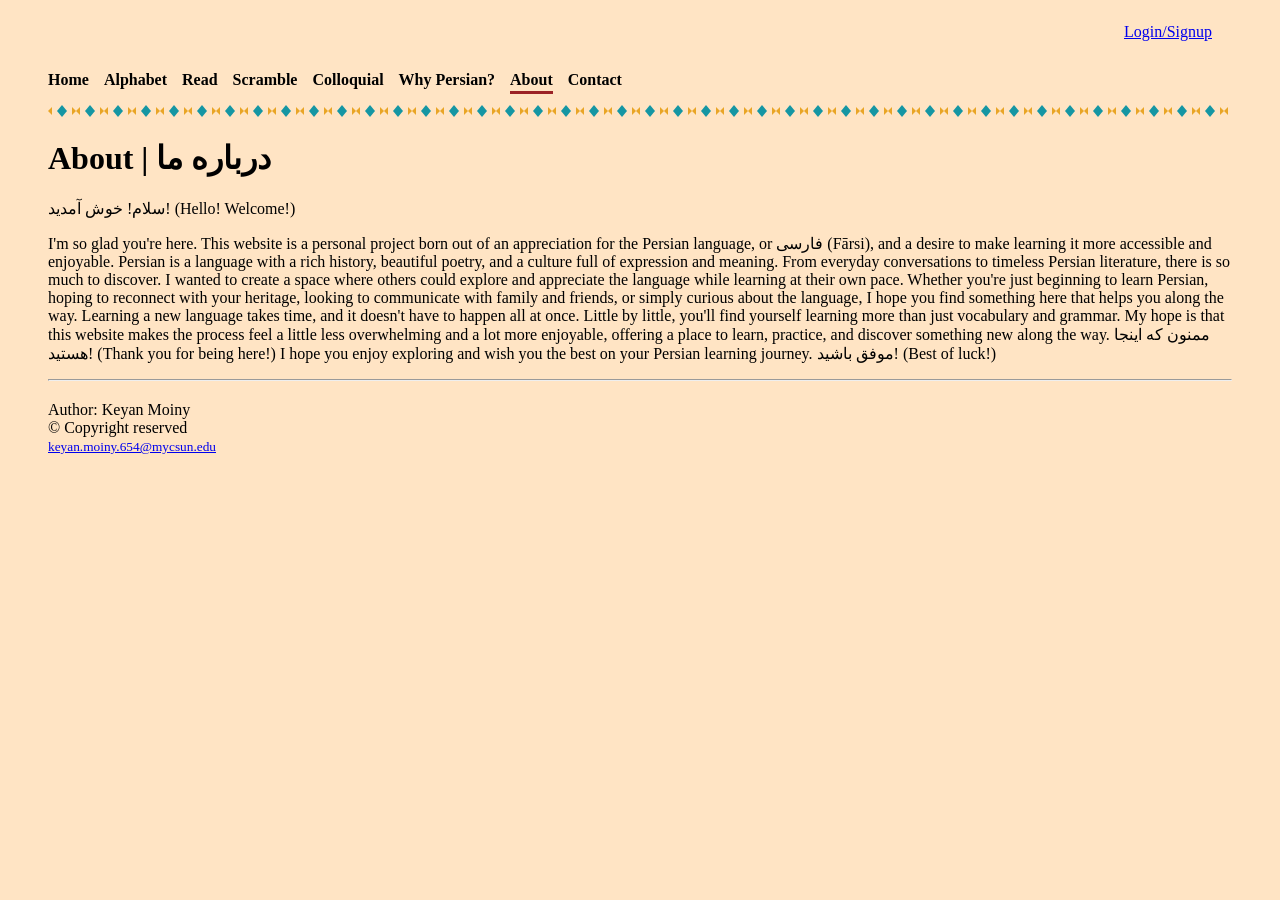
<file: about.html>
<!DOCTYPE html>
<html lang="en">

<head>
    <meta charset="UTF-8">
    <meta name="viewport" content="width=device-width, initial-scale=1.0">

    <title>About</title>
    <link rel="icon" type="image/jpeg" href="images/PERSIAN.jpg">

    <link rel="stylesheet" href="css-styling.css">
</head>

<body>

<header>

    <div class="other-header">
        <a href="login.html">Login/Signup</a>
    </div>

    <nav>

        <a href="index.html">Home</a>
        <a href="alphabet.html">Alphabet</a>
        <a href="read.html">Read</a>
        <a href="scramble.html">Scramble</a>
        <a href="colloquial.html">Colloquial</a>
        <a href="why-persian.html">Why Persian?</a>
        <a href="about.html" class="active">About</a>
        <a href="contact.html">Contact</a>

    </nav>

</header>

<div class="band"></div>

<main>

<h1>About | درباره ما</h1>

<p>سلام! خوش آمدید! (Hello! Welcome!)</p>
    
<p>I'm so glad you're here.

This website is a personal project born out of an appreciation for the Persian language, or فارسی (Fārsi), and a desire to make learning it more accessible and enjoyable. Persian is a language with a rich history, beautiful poetry, and a culture full of expression and meaning. From everyday conversations to timeless Persian literature, there is so much to discover.

I wanted to create a space where others could explore and appreciate the language while learning at their own pace.

Whether you're just beginning to learn Persian, hoping to reconnect with your heritage, looking to communicate with family and friends, or simply curious about the language, I hope you find something here that helps you along the way.

Learning a new language takes time, and it doesn't have to happen all at once. Little by little, you'll find yourself learning more than just vocabulary and grammar. My hope is that this website makes the process feel a little less overwhelming and a lot more enjoyable, offering a place to learn, practice, and discover something new along the way.

ممنون که اینجا هستید! (Thank you for being here!)
    

I hope you enjoy exploring and wish you the best on your Persian learning journey.

موفق باشید! (Best of luck!) </p>
</main>

<hr>

<footer>
    Author: Keyan Moiny<br>
    &copy; Copyright reserved<br>
    <small>
        <a href="mailto:keyan.moiny.654@mycsun.edu">
            keyan.moiny.654@mycsun.edu
        </a>
    </small>
</footer>

</body>
</html>
</file>
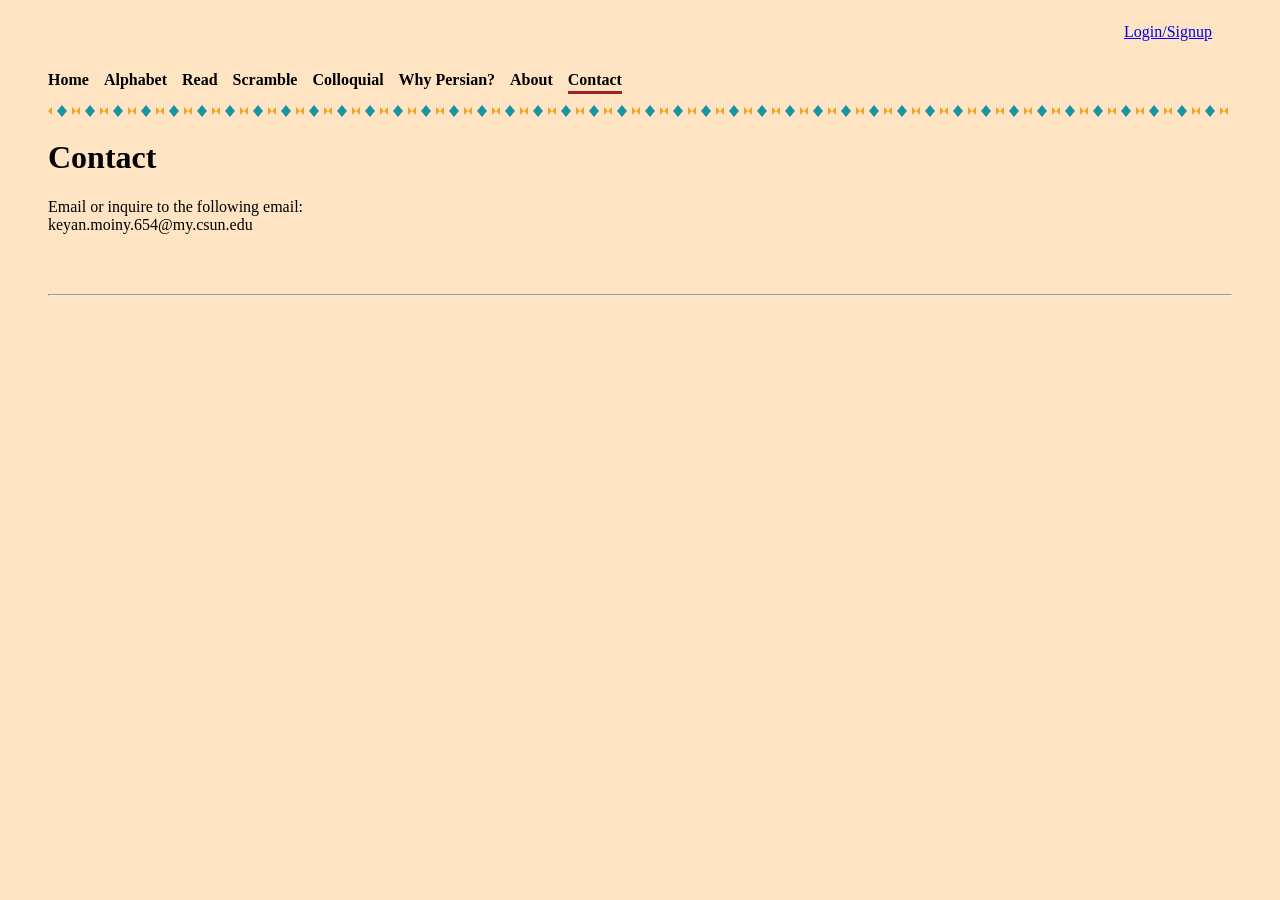
<file: contact.html>
<!DOCTYPE html>
<html lang="en">

<head>
    <meta charset="UTF-8">
    <meta name="viewport" content="width=device-width, initial-scale=1.0">

    <title>Contact</title>
    <link rel="icon" type="image/jpeg" href="images/PERSIAN.jpg">

    <link rel="stylesheet" href="css-styling.css">
</head>

<body>

<header>

    <div class="other-header">
        <a href="login.html">Login/Signup</a>
    </div>

    <nav>

        <a href="index.html">Home</a>
        <a href="alphabet.html">Alphabet</a>
        <a href="read.html">Read</a>
        <a href="scramble.html">Scramble</a>
        <a href="colloquial.html">Colloquial</a>
        <a href="why-persian.html">Why Persian?</a>
        <a href="about.html">About</a>
        <a href="contact.html" class="active">Contact</a>

    </nav>

</header>

<div class="band"></div>

<main>

<h1>Contact</h1>
    

<p> Email or inquire to the following email:<br>
keyan.moiny.654@my.csun.edu</p>
<br>
<br>
</main>

<hr>

<footer>
</footer>

</body>
</html>
</file>
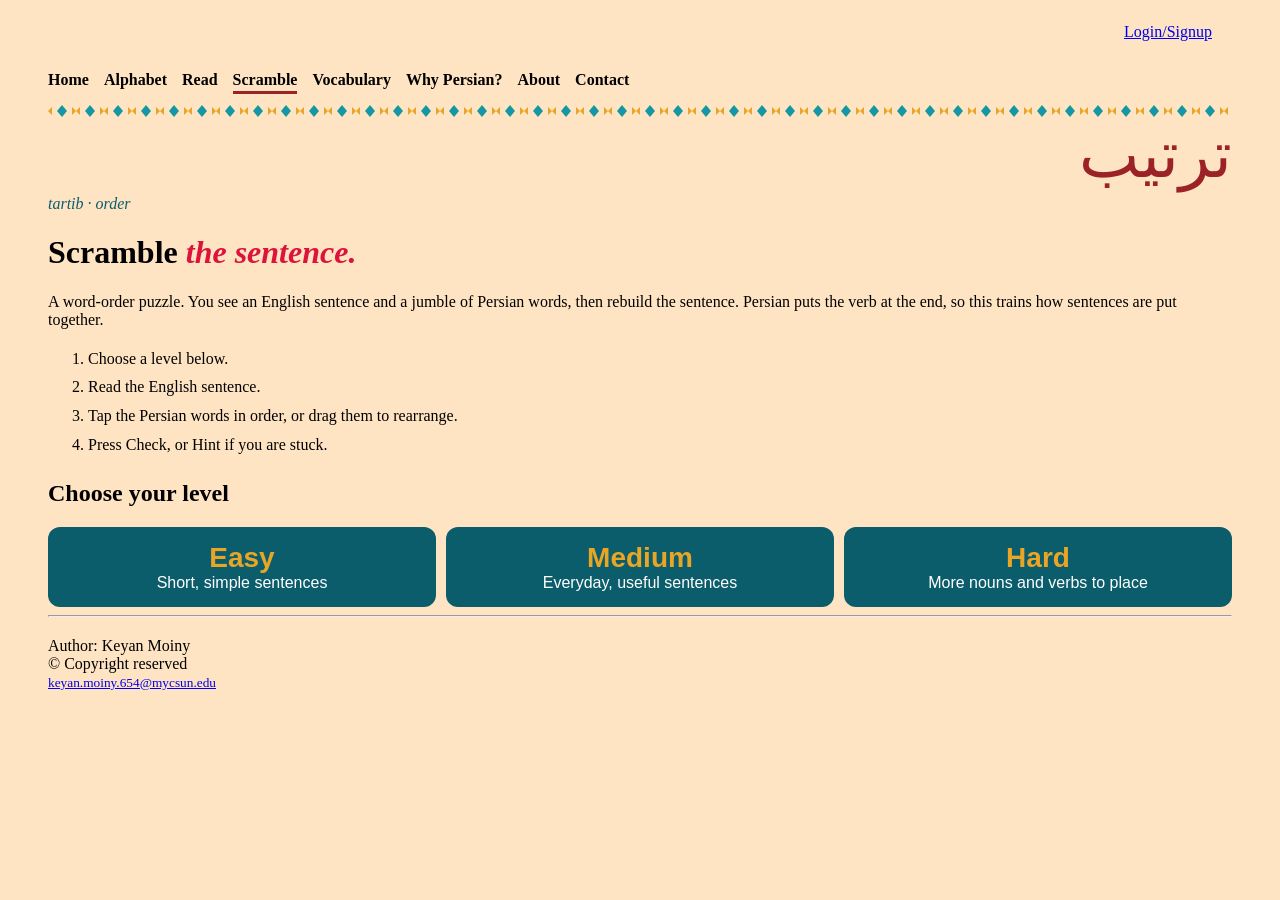
<file: scramble.html>
<!DOCTYPE html>
<html lang="en">

<head>
    <meta charset="UTF-8">
    <meta name="viewport" content="width=device-width, initial-scale=1.0">

    <title>Scramble Persian</title>
    <link rel="icon" type="image/jpeg" href="images/PERSIAN.jpg">

    <link rel="stylesheet" href="css-styling.css">
</head>

<body>

<header>

    <div class="other-header">
    <a href="login.html" id="auth-link">Login/Signup</a>
        
    </div>

    <nav>
        <a href="index.html">Home</a>
        <a href="alphabet.html">Alphabet</a>
        <a href="read.html">Read</a>
        <a href="scramble.html" class="active">Scramble</a>
        <a href="colloquial.html">Vocabulary</a>
        <a href="why-persian.html">Why Persian?</a>
        <a href="about.html">About</a>
        <a href="contact.html">Contact</a>
    </nav>

</header>

<div class="band"></div>

<main>

    <!-- SCREEN 1: intro + choose a level -->
    <div id="intro">

        <div class="big-word" lang="fa" dir="rtl">ترتیب</div>
        <p class="rom">tartib · order</p>

        <h1>
            <b style="color: black;">Scramble</b>
            <b style="color: crimson;"><i>the sentence.</i></b>
        </h1>

        <p>
            A word-order puzzle. You see an English sentence and a
            jumble of Persian words, then rebuild the sentence.
            Persian puts the verb at the end, so this trains how
            sentences are put together.
        </p>

        <ol>
            <li>Choose a level below.</li>
            <li>Read the English sentence.</li>
            <li>Tap the Persian words in order, or drag them to rearrange.</li>
            <li>Press Check, or Hint if you are stuck.</li>
        </ol>

        <h2>Choose your level</h2>

        <div class="levels">
            <button class="level-button" onclick="startLevel('easy')">
                <b>Easy</b>
                <span>Short, simple sentences</span>
            </button>

            <button class="level-button" onclick="startLevel('medium')">
                <b>Medium</b>
                <span>Everyday, useful sentences</span>
            </button>

            <button class="level-button" onclick="startLevel('hard')">
                <b>Hard</b>
                <span>More nouns and verbs to place</span>
            </button>
        </div>

    </div>

    <!-- SCREEN 2: the puzzle (hidden until a level is chosen) -->
    <div id="practice" hidden>

        <button class="back-button" onclick="goBack()">&larr; Change level</button>

        <h1 id="level-title"></h1>

        <p class="status" id="status"></p>

        <div class="read-card">

            <p class="prompt" id="prompt"></p>

            <p class="box-label">Your sentence</p>
            <div class="word-box" id="answer" dir="rtl" lang="fa"></div>

            <p class="box-label">Word bank</p>
            <div class="word-box bank-box" id="bank" dir="rtl" lang="fa"></div>

            <p class="message" id="message"></p>
            <p class="hint-text" id="hint" hidden></p>

            <div class="scramble-buttons">
                <button onclick="checkAnswer()">Check</button>
                <button onclick="showHint()">Hint</button>
                <button class="teal" onclick="nextSentence()">Next</button>
            </div>

        </div>

    </div>

</main>

<hr>

<footer>
    Author: Keyan Moiny<br>
    &copy; Copyright reserved<br>
    <small>
        <a href="mailto:keyan.moiny.654@mycsun.edu">
            keyan.moiny.654@mycsun.edu
        </a>
    </small>
</footer>

<script src="scramble.js"></script>

</body>
</html>
</file>
<file: css-styling.css>
/* ==========================================================
   ==========================================================
   ===   HOME PAGE (index.html) START HERE  ===
   ==========================================================
   ========================================================== */

* {
    box-sizing: border-box;
}

body {
    background-color: bisque;
    max-width: 1200px;
    margin: 0 auto;
    padding: 8px;
}

/* Header */
header > div {
    display: flex;
    justify-content: space-between;
    align-items: center;
    gap: 15px;
    flex-wrap: wrap;
}

/* Home page header */
.home-header {
    display: flex;
    justify-content: space-between;
    align-items: center;
    gap: 15px;
    flex-wrap: wrap;
}

/* All other pages */
.other-header {
    display: flex;
    justify-content: flex-end;
    align-items: center;
    padding: 15px 20px;
    min-height: 40px;
}




/* NAVIGATION BAR CONFIGURATION */
nav {
    display: flex;
    justify-content: flex-start;
    align-items: center;
    gap: 15px;
    padding: 15px 0;
    flex-wrap: wrap;
}

nav a {
    text-decoration: none;
    color: black;
    font-weight: bold;
}

nav a:hover {
    color: #9b2226;
}

/* Welcome section */
.welcome-content {
    display: flex;
    flex-direction: row;
    justify-content: flex-start;
    align-items: flex-start;
    gap: 20px;
    width: 100%;
}

nav a.active {
    position: relative;
}

nav a.active::after {
    content: "";
    position: absolute;
    left: 0;
    right: 0;
    bottom: -5px;
    height: 3px;
    background-color: #9b2226;
}

/* WELCOME MESSAGES AND INCONS */

/* Text on the left */
.welcome-text {
    flex: 0 1 500px;
    min-width: 0;
}

.welcome-text p {
    line-height: 1.5;
    margin-top: 0;
}

/* Image next to the text */
.welcome-image {
    display: block;
    width: 35%;
    max-width: 350px;
    height: auto;
    object-fit: contain;
    flex-shrink: 0;
}

/* YAHHHHHHHhhhhhhhhhhh BOIIIIIIIIIIIIIIIIIIIII!!! height: auto;!!!!!!!!!! */ 

.persiantext-image {
    display: block;
    width: 30%;
    max-width: 305px;
    aspect-ratio: 310 / 269;
    height: auto;
    object-fit: fill;
    flex-shrink: 0;
}



/* Start reading button */
.start-button {
    font-size: 25px;
    background-color: #9b2226;
    color: #ffffff;
    border: none;
    border-radius: 12px;
    padding: 10px 15px;
    cursor: pointer;
}

.start-button:hover {
    background-color: #7f1d1d;
}

/* Explore images and hyperlinks */
.explore-images {
    display: flex;
    align-items: flex-start;
    gap: 10px;
    flex-wrap: wrap;
}

.explore-images img {
    height: 200px;
    max-width: 100%;
    width: auto;
    object-fit: contain;
}

/* Explore table */
table {
    border-collapse: collapse;
    text-align: left;
}

th {
    padding: 12px 20px;
}

/* Footer */
footer {
    margin-top: 20px;
}

/* Mobile screens formating */
@media (max-width: 600px) {
    header > div {
        align-items: flex-start;
    }

    nav {
        gap: 12px;
    }

    .welcome-content {
        flex-direction: column;
        gap: 15px;
    }

    .welcome-text {
        width: 100%;
        flex: none;
    }

    .welcome-image {
        width: 100%;
        max-width: 100%;
        height: auto;
        flex-shrink: 1;
    }

    .explore-images img {
        max-width: 100%;
        height: auto;
    }

    th {
        padding: 8px;
    }
}

/* CSS STYLING EFFECT FOR BEADED BANNER*/
.band {
    height: 14px;
    background: url("data:image/svg+xml,%3Csvg xmlns='http://www.w3.org/2000/svg' width='28' height='14'%3E%3Cpath d='M14 1 L19 7 L14 13 L9 7Z' fill='%231596a3'/%3E%3Cpath d='M0 7 L4 3 L4 11Z M28 7 L24 3 L24 11Z' fill='%23e9a526'/%3E%3C/svg%3E") repeat-x;
}

/* "At a glance" boxes */
.facts {
    display: grid;
    grid-template-columns: repeat(auto-fit, minmax(130px, 1fr));
    gap: 10px;
}

.fact {
    background-color: #0b5d6b;
    color: #ffffff;
    border-radius: 12px;
    padding: 15px;
    text-align: center;
}

.fact b {
    display: block;
    font-size: 32px;
    color: #e9a526;
}

/* "What you'll find here" table and description */
.find {
    width: 100%;
    border-collapse: collapse;
    background-color: #fffaf0;
    border: 1px solid #d9c9a8;
    border-radius: 12px;
    overflow: hidden;
}

.find td {
    padding: 14px 18px;
    border-bottom: 1px solid #d9c9a8;
    vertical-align: top;
}

.find tr:last-child td {
    border-bottom: none;
}

.find tr:hover {
    background-color: #e6f4f5;
}

.find a {
    color: #1596a3;
    font-weight: bold;
    letter-spacing: 1px;
    text-decoration: none;
}

.find td:nth-child(2) {
    font-weight: bold;
    white-space: nowrap;
}

@media (max-width: 600px) {
    .find td {
        display: block;
        padding: 4px 14px;
    }
    .find tr {
        display: block;
        padding: 10px 0;
        border-bottom: 1px solid #d9c9a8;
    }
    .find tr:last-child {
        border-bottom: none;
    }
    .find td {
        border-bottom: none;
    }
}

/* ==========================================================
   ==========================================================
   ===   ALPHABET PAGE (alphabet.html) START HERE  ===
   ==========================================================
   ========================================================== */
.letters {
    display: grid;
    grid-template-columns: repeat(auto-fit, minmax(110px, 1fr));
    gap: 10px;
}

.letter {
    background-color: #fffaf0;
    border: 1px solid #d9c9a8;
    border-radius: 12px;
    padding: 12px;
    text-align: center;
}

.letter:hover {
    background-color: #e6f4f5;
}

.letter b {
    display: block;
    font-size: 48px;
    color: #9b2226;
    line-height: 1.2;
}

.letter span {
    display: block;
}

.letter .name {
    font-weight: bold;
}

.letter .sound {
    color: #0b5d6b;
}


/* ==========================================================
   ==========================================================
   ===     READ PAGE (read.html) START HERE        ===
   ==========================================================
   ========================================================== */

/* Intro screen */
.big-word {
    font-size: 64px;
    color: #9b2226;
    line-height: 1.2;
}

.rom {
    font-style: italic;
    color: #0b5d6b;
    margin-top: 0;
}

#intro ol {
    line-height: 1.8;
}

/* Level buttons */
.levels {
    display: grid;
    grid-template-columns: repeat(auto-fit, minmax(200px, 1fr));
    gap: 10px;
}

.level-button {
    background-color: #0b5d6b;
    color: #ffffff;
    border: none;
    border-radius: 12px;
    padding: 15px;
    font-size: 16px;
    cursor: pointer;
}

.level-button b {
    display: block;
    font-size: 28px;
    color: #e9a526;
}

.level-button:hover {
    background-color: #094a56;
}

/* Reading screen */
.back-button {
    background: none;
    border: none;
    padding: 0;
    font-size: 16px;
    font-weight: bold;
    color: #9b2226;
    cursor: pointer;
}

.back-button:hover {
    text-decoration: underline;
}

.controls {
    display: flex;
    gap: 20px;
    flex-wrap: wrap;
    margin: 15px 0;
    font-weight: bold;
}

.read-card {
    background-color: #fffaf0;
    border: 1px solid #d9c9a8;
    border-radius: 12px;
    padding: 20px;
}

.persian {
    font-size: 32px;
    line-height: 1.8;
    margin: 0;
}

.read-card.medium .persian {
    font-size: 28px;
}

.read-card.hard .persian {
    font-size: 24px;
}

.pron {
    font-size: 18px;
    font-style: italic;
    color: #0b5d6b;
    margin: 12px 0 0;
}

.english {
    font-size: 18px;
    margin: 12px 0 0;
}

/* Previous / Next */
.nav-buttons {
    display: flex;
    justify-content: space-between;
    align-items: center;
    margin-top: 15px;
}

.nav-buttons button {
    font-size: 18px;
    background-color: #9b2226;
    color: #ffffff;
    border: none;
    border-radius: 12px;
    padding: 8px 16px;
    cursor: pointer;
}

.nav-buttons button:hover {
    background-color: #7f1d1d;
}

.nav-buttons button:disabled {
    background-color: #c9b9a0;
    cursor: default;
}


/* ==========================================================
   ==========================================================
   ===   SCRAMBLE PAGE  (scramble.html) START HERE  ===
   ==========================================================
   ========================================================== */

/* NOTE: the Scramble page also reuses these classes from the
   READ section above: .big-word, .rom, .levels, .level-button,
   .back-button and .read-card. Keep that section in the file. */

.status {
    font-weight: bold;
    margin: 15px 0;
}

.prompt {
    font-size: 22px;
    font-weight: bold;
    margin: 0;
}

.box-label {
    font-size: 14px;
    font-weight: bold;
    color: #0b5d6b;
    margin: 15px 0 5px;
}

/* The two boxes: "Your sentence" and "Word bank" */
.word-box {
    display: flex;
    flex-wrap: wrap;
    gap: 8px;
    align-items: flex-start;
    min-height: 64px;
    padding: 10px;
    border: 2px dashed #d9c9a8;
    border-radius: 12px;
}

.bank-box {
    background-color: #f5ecd7;
}

/* One word tile */
.word {
    font-size: 26px;
    background-color: #ffffff;
    border: 2px solid #0b5d6b;
    border-radius: 10px;
    padding: 4px 14px;
    cursor: grab;
    user-select: none;
}

.word:hover {
    background-color: #e6f4f5;
}

/* Messages */
.message {
    font-weight: bold;
    min-height: 24px;
    margin: 15px 0 0;
}

.message.good {
    color: #1b7a3a;
}

.message.bad {
    color: #9b2226;
}

.hint-text {
    font-style: italic;
    color: #0b5d6b;
    margin: 8px 0 0;
}

/* Check / Hint / Next buttons */
.scramble-buttons {
    display: flex;
    gap: 10px;
    flex-wrap: wrap;
    margin-top: 15px;
}

.scramble-buttons button {
    font-size: 18px;
    background-color: #9b2226;
    color: #ffffff;
    border: none;
    border-radius: 12px;
    padding: 8px 16px;
    cursor: pointer;
}

.scramble-buttons button:hover {
    background-color: #7f1d1d;
}

.scramble-buttons button.teal {
    background-color: #0b5d6b;
}

.scramble-buttons button.teal:hover {
    background-color: #094a56;
}

/* ==========================================================
   ==========================================================
   ===  LOGIN + COLLOQUIAL (login.html, colloquial.html) START HERE  ===
   ==========================================================
   ========================================================== */

/* NOTE: these pages also reuse .big-word, .rom, .read-card, .persian,
   .pron, .english, .message, .scramble-buttons and .start-button
   from the sections above. Keep those sections in the file. */

/* Login box */
.login-card {
    max-width: 420px;
}

.login-card label {
    display: block;
    font-weight: bold;
    margin-top: 12px;
}

.login-card input[type="text"],
.login-card input[type="email"],
.login-card input[type="password"] {
    width: 100%;
    font-size: 18px;
    padding: 8px 10px;
    margin-top: 5px;
    border: 2px solid #d9c9a8;
    border-radius: 10px;
    background-color: #ffffff;
}

.login-card .newsletter {
    font-weight: normal;
}

.field-hint {
    font-size: 14px;
    color: #0b5d6b;
    margin: 4px 0 0;
}

.switch-text {
    margin: 15px 0 0;
}

.switch-text a {
    color: #9b2226;
    font-weight: bold;
}

/* Paywall */
#paywall {
    text-align: center;
    padding: 20px 0;
}

.lock {
    font-size: 64px;
}

/* Colloquial cards */
.colloquial-card {
    margin-bottom: 15px;
}

.colloquial-card .formal {
    font-size: 20px;
    color: #777777;
    margin: 0 0 8px;
}

/* hyperlink for easter egg and formatting */
.forgot-password {
    font-size: 10px;
    margin-top: 10px;
}

.forgot-password a {
    font-size: inherit;
}

/* ==========================================================
   ===        LOGIN + COLLOQUIAL STYLES END               ===
   ========================================================== */
</file>
